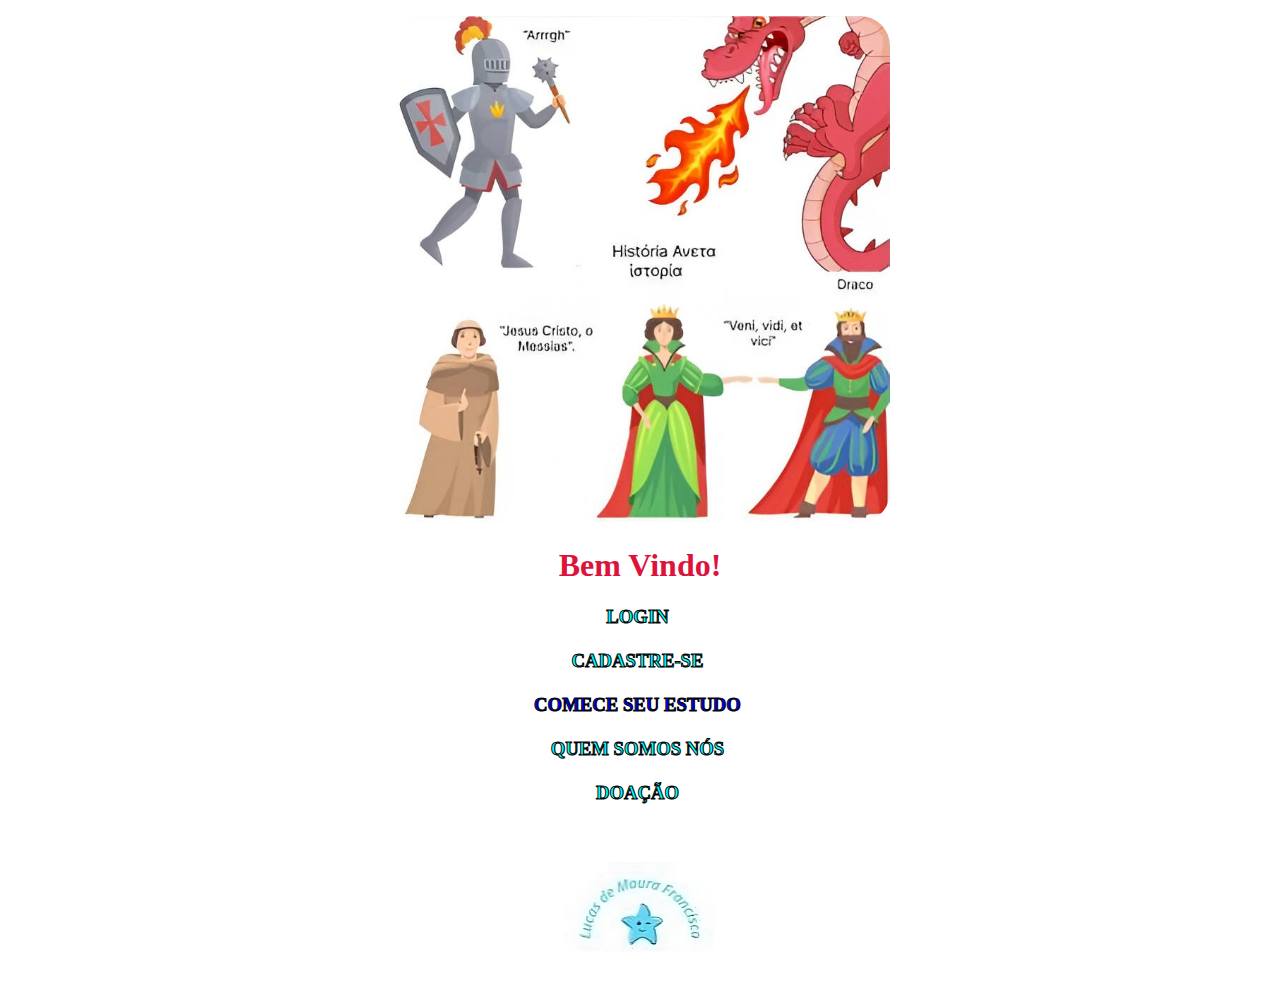
<file: index.html>
<!DOCTYPE html>
<html lang="en">
<head>
    <meta charset="UTF-8">
    <meta name="viewport" content="width=device-width, initial-scale=1.0">
    <title>Document</title>
    <link rel="stylesheet" href="estilo.css">

</head>
<body>
    <div id="site">
        <p><img src="imagens/logo.jpg" alt="Logo" width="50%" height="100%"></p>
        <h1>Bem Vindo!</h1>
        <h3>
            <ul>
                    <li>LOGIN</li>
                    <br>
                    <li>CADASTRE-SE</li>
                    <br>
                    <li><a href="temas.html" title="botao"> COMECE SEU ESTUDO  </a></li>
                    <br>
                    <li>QUEM SOMOS NÓS</li>
                    <br>
                    <li>DOAÇÃO</li>
            </ul>
        </h3>
        <br>
        <h5><img src="imagens/estrela.jpeg" alt="logo empresa" width="15%" height="100%"></h5>
    </div>
</body>
</html>
</file>
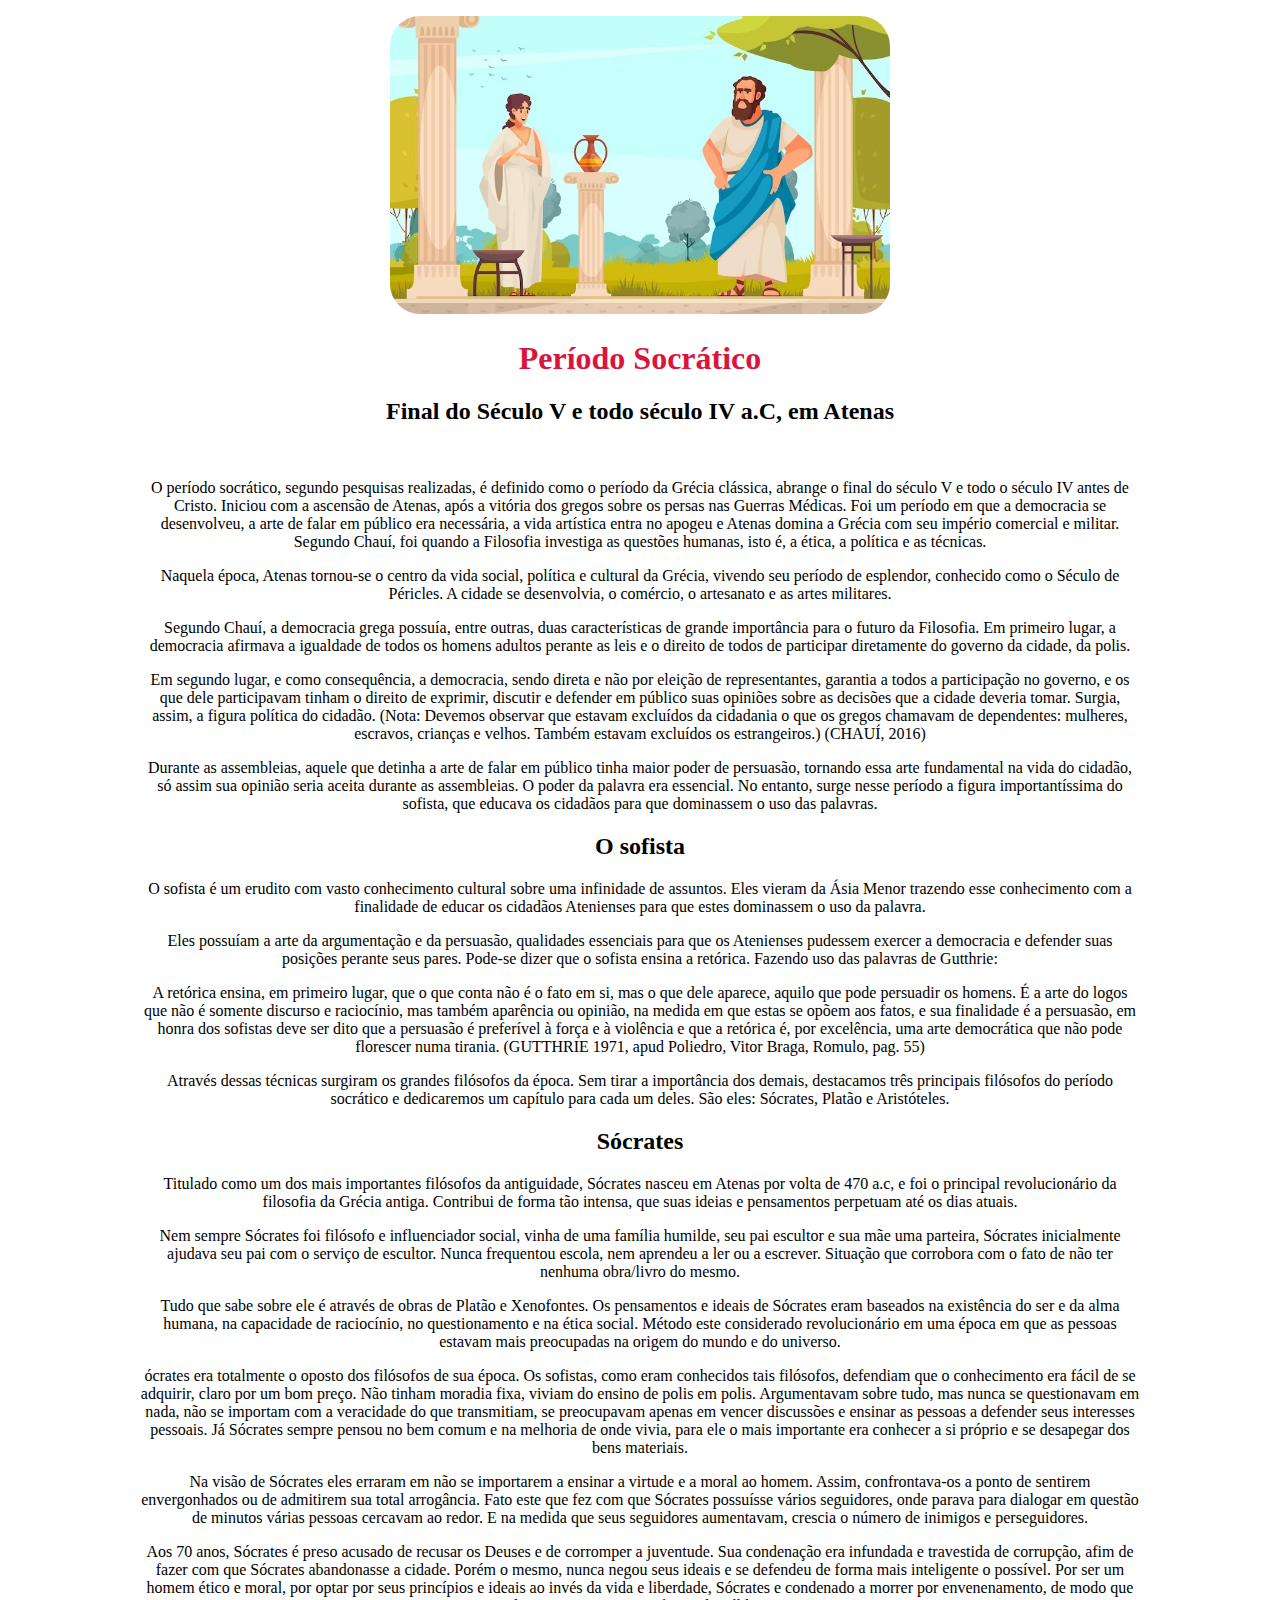
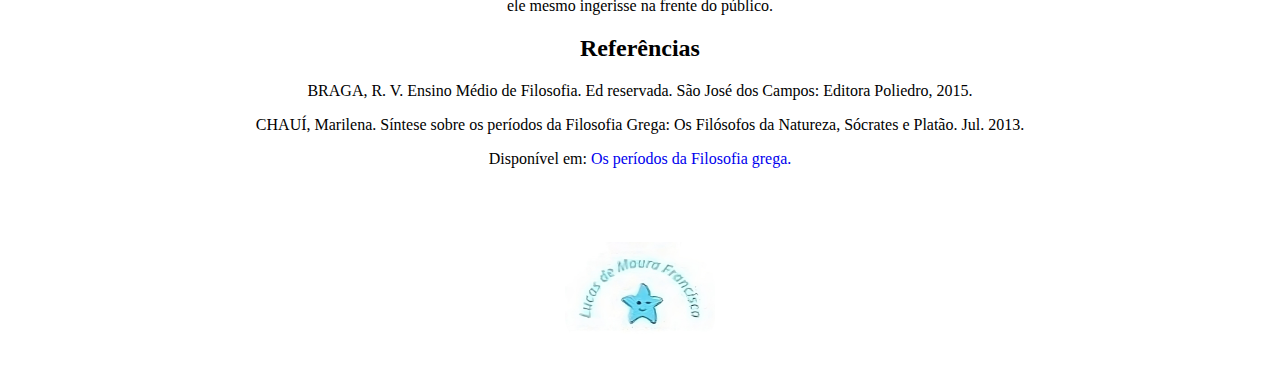
<file: conteudo.html>
<!DOCTYPE html>
<html lang="en">
<head>
    <meta charset="UTF-8">
    <meta name="viewport" content="width=device-width, initial-scale=1.0">
    <title>Document</title>
    <link rel="stylesheet" href="estilo.css">
</head>
<body>
<div id="site">
    <p><img src="imagens/socrates.jpg" alt="Logo" width="50%" height="100%"></p>
    <h1>Período Socrático</h1>
    <h2>Final do Século V e todo século IV a.C, em Atenas</h2>
    <br>
    <p>
        O período socrático, segundo pesquisas realizadas, é definido como o período da Grécia clássica, abrange o final do século V e todo o século IV antes de Cristo. Iniciou com a ascensão de Atenas, após a vitória dos gregos sobre os persas nas Guerras Médicas. Foi um período em que a democracia se desenvolveu, a arte de falar em público era necessária, a vida artística entra no apogeu e Atenas domina a Grécia com seu império comercial e militar. Segundo Chauí, foi quando a Filosofia investiga as questões humanas, isto é, a ética, a política e as técnicas.
    </p>
    <p>
        Naquela época, Atenas tornou-se o centro da vida social, política e cultural da Grécia, vivendo seu período de esplendor, conhecido como o Século de Péricles. A cidade se desenvolvia, o comércio, o artesanato e as artes militares.
    </p>
    <p>
        Segundo Chauí, a democracia grega possuía, entre outras, duas características de grande importância para o futuro da Filosofia.

Em primeiro lugar, a democracia afirmava a igualdade de todos os homens adultos perante as leis e o direito de todos de participar diretamente do governo da cidade, da polis.
    </p>
    <p>
        Em segundo lugar, e como consequência, a democracia, sendo direta e não por eleição de representantes, garantia a todos a participação no governo, e os que dele participavam tinham o direito de exprimir, discutir e defender em público suas opiniões sobre as decisões que a cidade deveria tomar. Surgia, assim, a figura política do cidadão. (Nota: Devemos observar que estavam excluídos da cidadania o que os gregos chamavam de dependentes: mulheres, escravos, crianças e velhos. Também estavam excluídos os estrangeiros.) (CHAUÍ, 2016)
    </p>
    <p>
        Durante as assembleias, aquele que detinha a arte de falar em público tinha maior poder de persuasão, tornando essa arte fundamental na vida do cidadão, só assim sua opinião seria aceita durante as assembleias. O poder da palavra era essencial. No entanto, surge nesse período a figura importantíssima do sofista, que educava os cidadãos para que dominassem o uso das palavras.
    </p>
    <p>     
    <h2>
        O sofista
    </h2>
    <p>
        O sofista é um erudito com vasto conhecimento cultural sobre uma infinidade de assuntos. Eles vieram da Ásia Menor trazendo esse conhecimento com a finalidade de educar os cidadãos Atenienses para que estes dominassem o uso da palavra.
    </p>
    <p>
        Eles possuíam a arte da argumentação e da persuasão, qualidades essenciais para que os Atenienses pudessem exercer a democracia e defender suas posições perante seus pares. Pode-se dizer que o sofista ensina a retórica. Fazendo uso das palavras de Gutthrie:
    </p>
    <p>
        A retórica ensina, em primeiro lugar, que o que conta não é o fato em si, mas o que dele aparece, aquilo que pode persuadir os homens. É a arte do logos que não é somente discurso e raciocínio, mas também aparência ou opinião, na medida em que estas se opõem aos fatos, e sua finalidade é a persuasão, em honra dos sofistas deve ser dito que a persuasão é preferível à força e à violência e que a retórica é, por excelência, uma arte democrática que não pode florescer numa tirania. (GUTTHRIE 1971, apud Poliedro, Vitor Braga, Romulo, pag. 55)
    </p>
    <p>
        Através dessas técnicas surgiram os grandes filósofos da época. Sem tirar a importância dos demais, destacamos três principais filósofos do período socrático e dedicaremos um capítulo para cada um deles. São eles: Sócrates, Platão e Aristóteles.
    </p>
    <h2>
        Sócrates
    </h2>
    <p>
        Titulado como um dos mais importantes filósofos da antiguidade, Sócrates nasceu em Atenas por volta de 470 a.c, e foi o principal revolucionário da filosofia da Grécia antiga. Contribui de forma tão intensa, que suas ideias e pensamentos perpetuam até os dias atuais.
    </p>
    <p>
        Nem sempre Sócrates foi filósofo e influenciador social, vinha de uma família humilde, seu pai escultor e sua mãe uma parteira, Sócrates inicialmente ajudava seu pai com o serviço de escultor. Nunca frequentou escola, nem aprendeu a ler ou a escrever.  Situação que corrobora com o fato de não ter nenhuma obra/livro do mesmo. 
    </p>
    <p>
        Tudo que sabe sobre ele é através de obras de Platão e Xenofontes. Os pensamentos e ideais de Sócrates eram baseados na existência do ser e da alma humana, na capacidade de raciocínio, no questionamento e na ética social. Método este considerado revolucionário em uma época em que as pessoas estavam mais preocupadas na origem do mundo e do universo.
    </p>
    <p>
        ócrates era totalmente o oposto dos filósofos de sua época. Os sofistas, como eram conhecidos tais filósofos, defendiam que o conhecimento era fácil de se adquirir, claro por um bom preço. Não tinham moradia fixa, viviam do ensino de polis em polis. Argumentavam sobre tudo, mas nunca se questionavam em nada, não se importam com a veracidade do que transmitiam, se preocupavam apenas em vencer discussões e ensinar as pessoas a defender seus interesses pessoais. Já Sócrates sempre pensou no bem comum e na melhoria de onde vivia, para ele o mais importante era conhecer a si próprio e se desapegar dos bens materiais.
    </p>
    <p>
        Na visão de Sócrates eles erraram em não se importarem a ensinar a virtude e a moral ao homem. Assim, confrontava-os a ponto de sentirem envergonhados ou de admitirem sua total arrogância. Fato este que fez com que Sócrates possuísse vários seguidores, onde parava para dialogar em questão de minutos várias pessoas cercavam ao redor. E na medida que seus seguidores aumentavam, crescia o número de inimigos e perseguidores.
    </p>
    <p>
        Aos 70 anos, Sócrates é preso acusado de recusar os Deuses e de corromper a juventude. Sua condenação era infundada e travestida de corrupção, afim de fazer com que Sócrates abandonasse a cidade. Porém o mesmo, nunca negou seus ideais e se defendeu de forma mais inteligente o possível. Por ser um homem ético e moral, por optar por seus princípios e ideais ao invés da vida e liberdade, Sócrates e condenado a morrer por envenenamento, de modo que ele mesmo ingerisse na frente do público.
    </p>
    <h2>Referências</h2>
    <p>
        BRAGA, R. V. Ensino Médio de Filosofia. Ed reservada. São José dos Campos: Editora Poliedro, 2015.
    </p>
    <p>
        CHAUÍ, Marilena. Síntese sobre os períodos da Filosofia Grega: Os Filósofos da Natureza, Sócrates e Platão. Jul. 2013. 
    </p>
    <p> 
        Disponível em:
        <a href="https://territoriosdefilosofia.wordpress.com/2013/07/14/sintese-sobre-os-periodos-da-filosofia-grega-os-filosofos-da-natureza-socrates-e-platao/" title="referencia">Os períodos da Filosofia grega.</a>
    </p>
    <br>
    <br>
    <h5><img src="imagens/estrela.jpeg" alt="logo empresa" width="15%" height="100%"></h5>
</div>
</body>
</html>
</file>
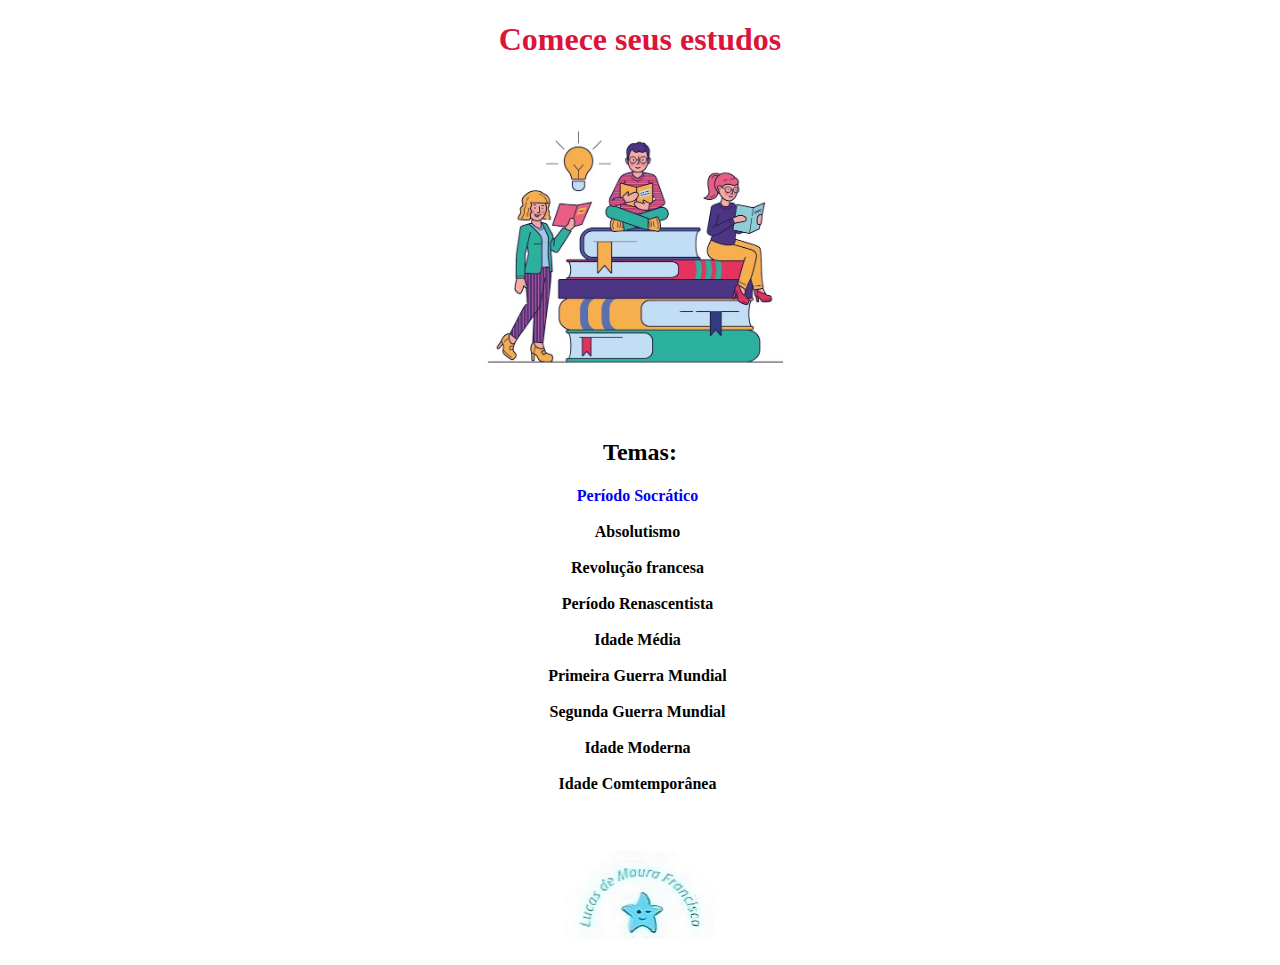
<file: temas.html>
<!DOCTYPE html>
<html lang="en">
<head>
    <meta charset="UTF-8">
    <meta name="viewport" content="width=device-width, initial-scale=1.0">
    <title>Document</title>
    <link rel="stylesheet" href="estilo.css">
</head>
<body>
    <div id="site">
        <h1>Comece seus estudos</h1>
        <p><img src="imagens/estudos.jpg" alt="logo" width="35%" height="100%"></p>
        <h2>Temas: </h2>
        <h4>
        <ul>
        <li><a href="conteudo.html" title="botao">Período Socrático</a></li>
        <br>
        <li>Absolutismo</li>
        <br>
        <li>Revolução francesa</li>
        <br>
        <li>Período Renascentista</li>
        <br>
        <li>Idade Média</li>
        <br>
        <li>Primeira Guerra Mundial</li>
        <br>
        <li>Segunda Guerra Mundial</li>
        <br>
        <li>Idade Moderna</li>
        <br>
        <li>Idade Comtemporânea</li>
        <br>
        <br>
        </h4>
        </ul>
    </div>
    <h6><img src="imagens/estrela.jpeg" alt="logo empresa" width="15%" height="100%"></h6>
</body>
</html>
</file>
<file: estilo.css>
#site {
    width: 1000px;
    margin:0px auto;
}
h1, p, h3, h2 { text-align: center;}
li {
list-style-type: none;
margin-left: -45px;
 }
h1 {
color: crimson;
}
h3 {
color: aqua;
-webkit-text-stroke-width: 1px; 
-webkit-text-stroke-color: black;      
}
h4,h5 {
text-align: center;
}
h6 {margin-left: -45px;
text-align: center;
width: 1000px;
margin:0px auto;
}
img {
border-radius: 30px;
}
a{
text-decoration: none;
}
</file>
